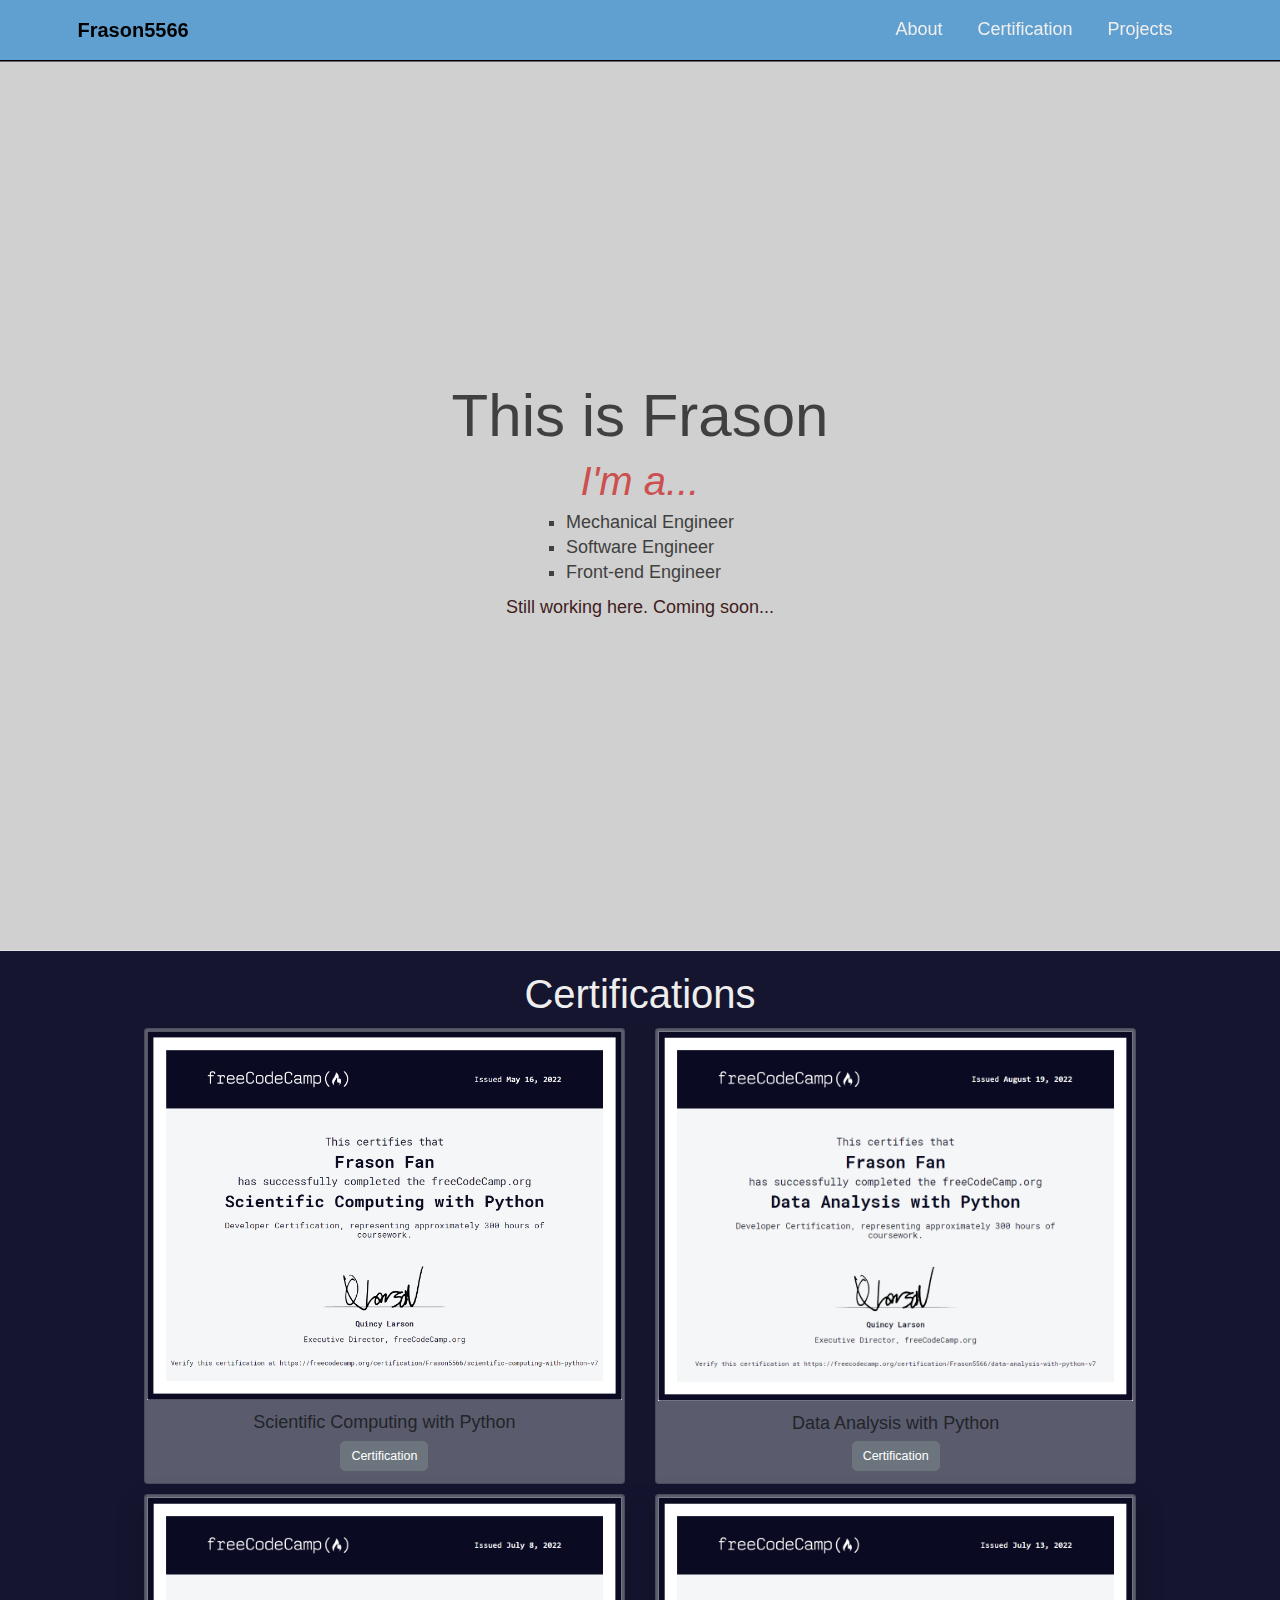
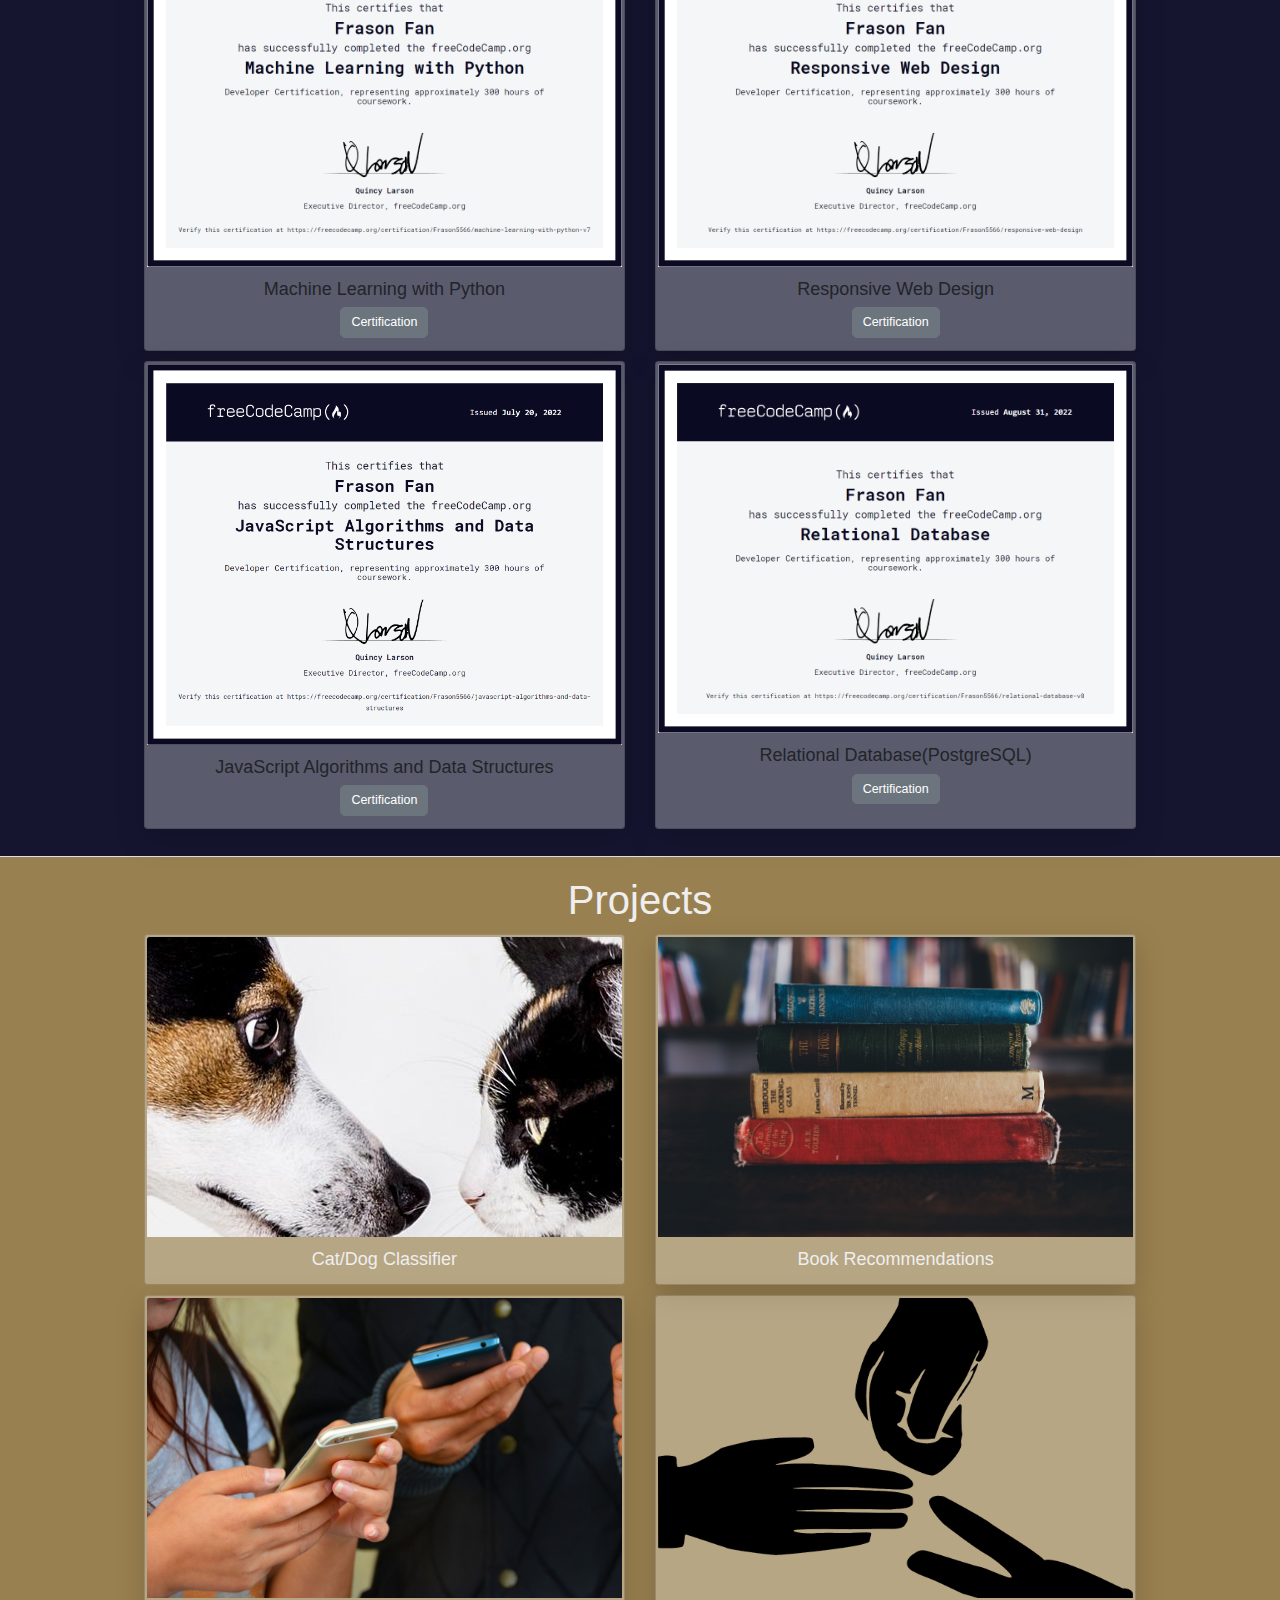
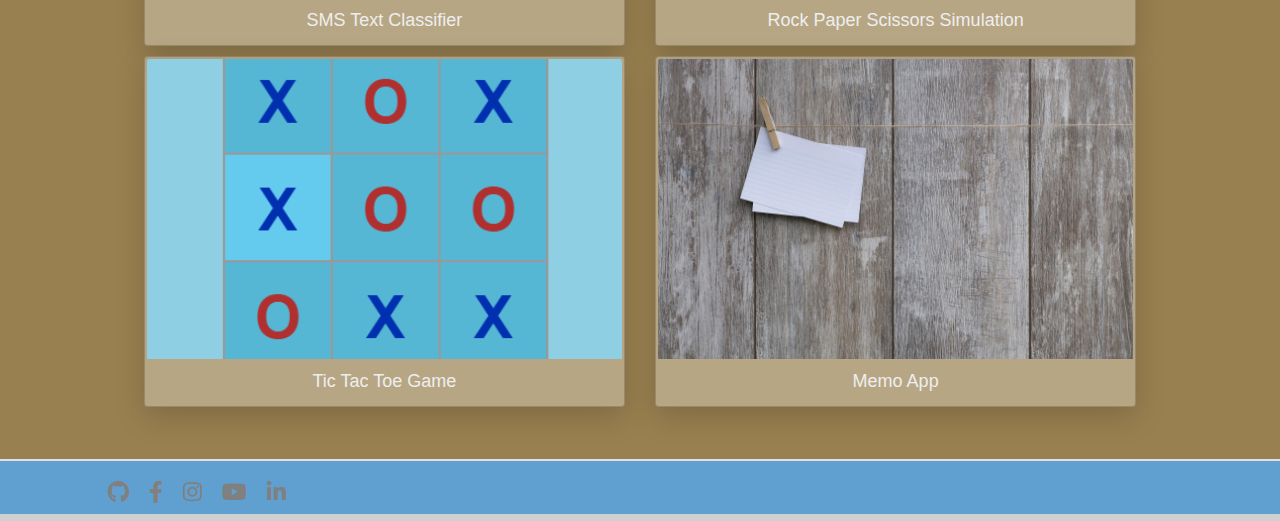
<file: index.html>
<!DOCTYPE html>
<html lang="en">

<head>
    <meta charset="utf-8">
    <title>Frason's Portfolio</title>
    <meta name="viewport" content="width=device-width, initial-scale=1.0">
    <link rel="stylesheet" href="https://cdn.jsdelivr.net/npm/bootstrap@5.2.0/dist/css/bootstrap.min.css">
    <link rel="stylesheet" href="https://fonts.googleapis.com/css?family=Anton%7CBaskervville%7CRaleway&display=swap">
    <link rel="stylesheet" href="https://use.fontawesome.com/releases/v5.8.2/css/all.css" />
    <link rel="stylesheet" href="Portfolio.css">


</head>

<body>
    <nav class="navbar navbar-expand-lg nav">
        <div class="container">
            <a href="" class="navbar-brand" id="nav-brand">Frason5566</a>
            <button class="navbar-toggler" type="button" data-bs-toggle="collapse"
                data-bs-target="#navbarSupportedContent">
                <span class="navbar-toggler-icon"></span>
            </button>
            <div class="collapse navbar-collapse" id="navbarSupportedContent">
                <ul class="navbar-nav ms-auto">
                    <li class="navbar-item"><a class="nav-link" href="#About">About</a></li>
                    <li class="navbar-item"><a class="nav-link" href="#Certi">Certification</a></li>
                    <li class="navbar-item"><a class="nav-link" href="#Project">Projects</a></li>
                </ul>
            </div>
        </div>
    </nav>
    <span id="About"></span>
    <div class="text-center justify-content-center align-items-center border-bottom" id="welcome-section">
        <h1>This is Frason</h1>
        <h2>I'm a...</h2>
        <ul id="personal">
            <li>Mechanical Engineer</li>
            <li>Software Engineer</li>
            <li>Front-end Engineer</li>
        </ul>
        <p>Still working here. Coming soon...</p>
    </div>

    <span id="Certi"></span>
    <div class="text-center justify-content-center align-items-center border-bottom" id="certification">
        <div class="container">
            <h2 class="title">Certifications</h2>
            <div class="certi-grid">
                <div class="card certi-tile" id="card">
                    <img class="card-img-top" src="img/SCP.png" alt="SCP">
                    <div class="card-body">
                        <p class="card-title">Scientific Computing with Python</p>
                        <a href="https://www.freecodecamp.org/certification/Frason5566/scientific-computing-with-python-v7"
                            class="btn btn-secondary btn-lg"
                            target="_blank"
                            rel="noreferrer noopener">
                            Certification
                        </a>
                    </div>
                </div>
                <div class="card certi-tile" id="card">
                    <img class="card-img-top" src="img/DAP.png" alt="SCP">
                    <div class="card-body">
                        <p class="card-title">Data Analysis with Python</p>
                        <a href="https://www.freecodecamp.org/certification/Frason5566/data-analysis-with-python-v7"
                            class="btn btn-secondary btn-lg"
                            target="_blank"
                            rel="noreferrer noopener">
                            Certification
                        </a>
                    </div>
                </div>
                <div class="card certi-tile shadow-lg" id="card">
                    <img class="card-img-top" src="img/MLP.png" alt="MLP">
                    <div class="card-body">
                        <p class="card-title">Machine Learning with Python</p>
                        <a href="https://www.freecodecamp.org/certification/Frason5566/machine-learning-with-python-v7"
                            class="btn btn-secondary btn-lg"
                            target="_blank"
                            rel="noreferrer noopener">
                            Certification
                        </a>
                    </div>
                </div>
                <div class="card certi-tile shadow-lg" id="card">
                    <img class="card-img-top" src="img/RWD.png" alt="RWD">
                    <div class="card-body">
                        <p class="card-title">Responsive Web Design</p>
                        <a href="https://www.freecodecamp.org/certification/Frason5566/responsive-web-design"
                            class="btn btn-secondary btn-lg"
                            target="_blank"
                            rel="noreferrer noopener">
                            Certification
                        </a>
                    </div>
                </div>
                <div class="card certi-tile shadow-lg" id="card">
                    <img class="card-img-top" src="img/JADS.png" alt="JADS">
                    <div class="card-body">
                        <p class="card-title">JavaScript Algorithms and Data Structures</p>
                        <a href="https://www.freecodecamp.org/certification/Frason5566/javascript-algorithms-and-data-structures"
                            class="btn btn-secondary btn-lg"
                            target="_blank"
                            rel="noreferrer noopener">
                            Certification
                        </a>
                    </div>
                </div>
                <div class="card certi-tile shadow-lg" id="card">
                    <img class="card-img-top" src="img/PSQL.png" alt="PSQL">
                    <div class="card-body">
                        <p class="card-title">Relational Database(PostgreSQL)</p>
                        <a href="https://www.freecodecamp.org/certification/Frason5566/relational-database-v8"
                            class="btn btn-secondary btn-lg"
                            target="_blank"
                            rel="noreferrer noopener">
                            Certification
                        </a>
                    </div>
                </div>
            </div>
        </div>
    </div>
    <span id="Project"></span>

    <div class="text-center justify-content-center align-items-center border-bottom" id="project">
        <div class="container">
            <h2 class="title">Projects</h2>
            <div class="project-grid">
                <div class="card project-tile" id="card">
                    <img class="card-img-top pimg" src="img/CatDog.png" alt="Cat/Dog Classifier">
                    <div class="card-body">
                        <a href="https://colab.research.google.com/drive/1wa_t8BavXwNy1SeLsmybuKyfJgcu_o56#scrollTo=4IH86Ux_u7TZ"
                            class="card-title"
                            id="project-title">
                            Cat/Dog Classifier
                        </a>
                    </div>
                </div>
                <div class="card project-tile shadow-lg" id="card">
                    <img class="pimg" src="img/book.jpg" alt="Book">
                    <div class="card-body "> 
                        <a href="https://colab.research.google.com/drive/176WcgLVPB1eyHtEZmwQhepsIKzHOB7fk?usp=sharing"
                            class="card-title"
                            id="project-title">
                            Book Recommendations
                        </a>
                        </div>
                </div>
                <div class="card project-tile shadow-lg" id="card">
                    <img class="card-img-top pimg" src="img/sms.png" alt="SMS">
                    <div class="card-body">
                        <a href="https://colab.research.google.com/drive/1xg88tjCd_zDCnmXdaKa_Y6tjzTEIkbmd?usp=sharing"
                            class="card-title"
                            id="project-title">
                            SMS Text Classifier
                        </a>
                    </div>
                </div>
                <div class="card project-tile shadow-lg" id="card">
                    <img class="card-img-top pimg" src="img/RPS.png" alt="RPS">
                    <div class="card-body">
                        <a href="https://replit.com/@frason5566/boilerplate-rock-paper-scissors#main.py"
                            class="card-title"
                            id="project-title">
                            Rock Paper Scissors Simulation
                        </a>
                    </div>
                </div>
                <div class="card project-tile shadow-lg" id="card">
                    <img class="card-img-top pimg" src="img/TTTG.png" alt="TTTG">
                    <div class="card-body">
                        <a href="TicApp/Tic.html"
                            class="card-title"
                            id="project-title">
                            Tic Tac Toe Game
                        </a>
                    </div>
                </div>
                <div class="card project-tile shadow-lg" id="card">
                    <img class="card-img-top pimg" src="img/MEMO.jpg" alt="MEMO">
                    <div class="card-body">
                        <a href="MemoApp/Memo.html"
                            class="card-title"
                            id="project-title">
                            Memo App
                        </a>
                    </div>
                </div>
            </div>
            <br />
        </div>
    </div>
    
    <footer class="p-4 border-top">
        <div class="container align-items-center justify-content-between d-flex">
            <ul id="links">
                <li id="icon-link">
                    <a href="https://github.com/frason5566">
                        <i class="fab fa-github"></i>
                    </a>
                </li>
                <li id="icon-link">
                    <a href="https://www.facebook.com/frason.5566">
                        <i class="fab fa-facebook-f"></i>
                    </a>
                </li>
                <li id="icon-link">
                    <a href="https://instagram.com/frason5566">
                        <i class="fab fa-instagram"></i>
                    </a>
                </li>
                <li id="icon-link">
                    <a id="profile-link" href="https://www.youtube.com/channel/UCW6bAfpQ-QLvrgNW3WsMBTQ"
                        target="_blank">
                        <i class="fab fa-youtube"></i>
                    </a>
                </li>
                <li id="icon-link">
                    <a href="https://www.linkedin.com/in/frason-fan-80b5a21b3/">
                        <i class="fab fa-linkedin-in"></i>
                    </a>
                </li>
            </ul>
            <span class="align-items-left"></span>
        </div>
    </footer>
    <!-- JavaScript Bundle with Popper -->
    <script src="https://cdn.jsdelivr.net/npm/bootstrap@5.2.0/dist/js/bootstrap.bundle.min.js"
        integrity="sha384-A3rJD856KowSb7dwlZdYEkO39Gagi7vIsF0jrRAoQmDKKtQBHUuLZ9AsSv4jD4Xa"
        crossorigin="anonymous"></script>
</body>

</html>
</file>
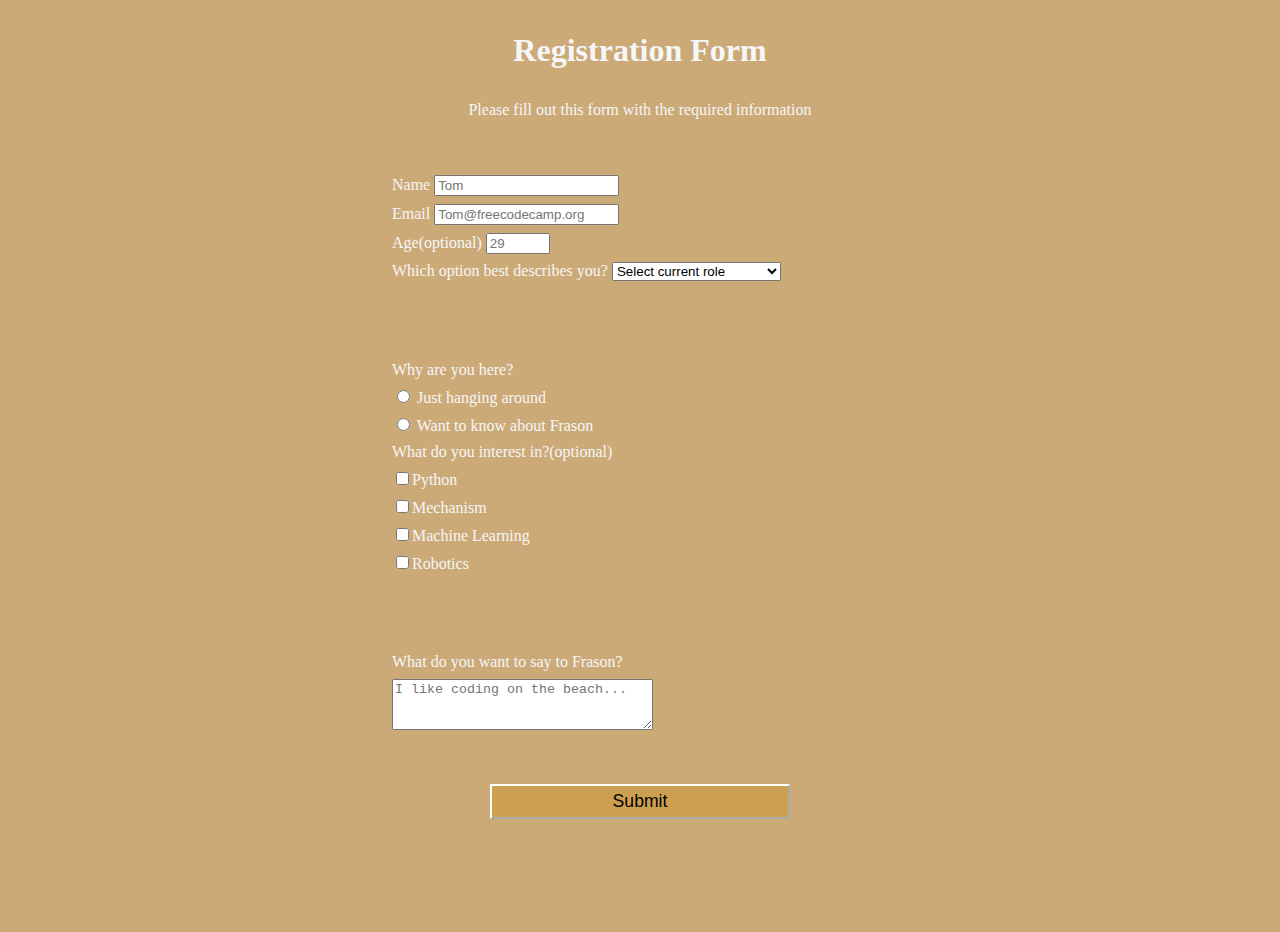
<file: PJ1-SurveyForm.html>
<!DOCTYPE html>
<html>
    <head>
        <title></title>
        <meta charset="utf-8">
        <link rel="stylesheet" href="PJ1-SurveyForm.css" />
    </head>
    <body>
        <h1 id="title">Registration Form</h1>
        <p id="description">Please fill out this form with the required information </p>
        <form id="survey-form" action="https://register-demo.freecodecamp.org">
            <fieldset>
                <label id="name-label">Name <input type="text" id="name" placeholder="Tom" required/></label>
                <label id="email-label">Email <input type="email" id="email" placeholder="Tom@freecodecamp.org" required/></label>
                <label id="number-label">Age(optional) <input type="number" id="number" min="13" max="120" placeholder="29" /></label>
                <label>Which option best describes you? 
                    <select id="dropdown">
                        <option value="">Select current role</option>
                        <option value="1">HR</option>
                        <option value="2">Friend</option>
                        <option value="3">Someone on the Internet</option>
                        <option value="4">Prefer not to say</option>
                        <option value="4">Other</option>
                    </select>
                </label>
            </fieldset>

            <fieldset>
                <label>Why are you here?</label>
                <label><input type="radio" name="account-type" class="dropdown" value="1"/> Just hanging around </label>
                <label><input type="radio" name="account-type" class="inline" value="2" /> Want to know about Frason </label>
                <label>What do you interest in?(optional) </label>
                <label><input type="checkbox" name="interest" value="1">Python </label>
                <label><input type="checkbox" name="interest" value="2">Mechanism </label>
                <label><input type="checkbox" name="interest" value="3">Machine Learning </label>
                <label><input type="checkbox" name="interest" value="4">Robotics </label>
            </fieldset>
            <fieldset>
                <label>What do you want to say to Frason?</label>
                <textarea rows="3" cols="30" placeholder="I like coding on the beach..." name="bio"></textarea>
            </fieldset>
            
            <input type="submit" id="submit">
        </form> 

    </body>
</html>
</file>
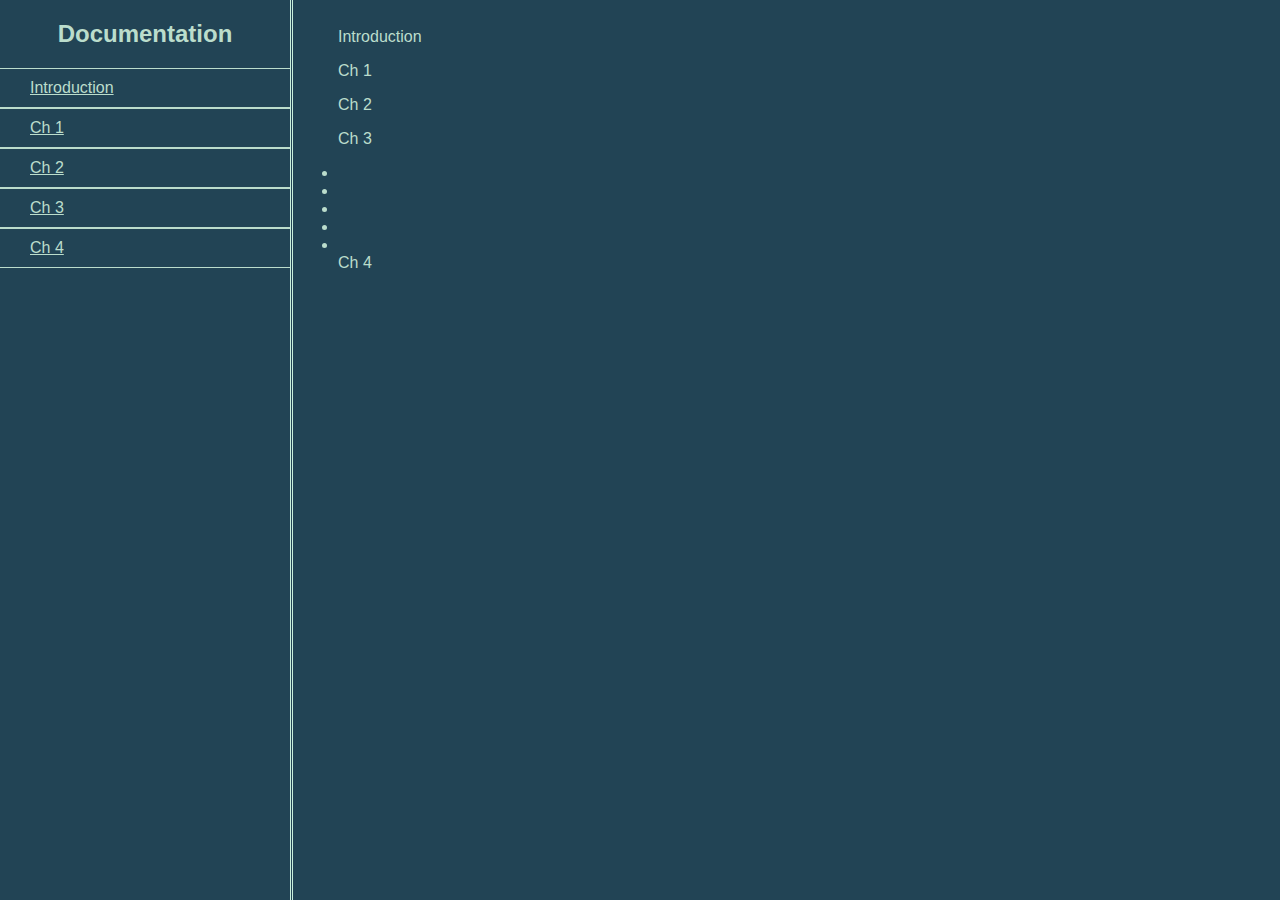
<file: PJ3-Technical.html>
<!DOCTYPE html>
<html>
    <head>
        <meta charset="utf-8">
        <title></title>
        <meta name="viewport" content="width=device-width, initial-scale=1">
        <link rel="stylesheet" href="PJ3-Technical.css">
    </head>
    <body>
        <nav id="navbar">
            <header>Documentation</header>
            <ul>
                <li><a class="nav-link" href="#Introduction">Introduction</a></li>
                <li><a class="nav-link" href="#Ch_1">Ch 1</a></li>
                <li><a class="nav-link" href="#Ch_2">Ch 2</a></li>
                <li><a class="nav-link" href="#Ch_3">Ch 3</a></li>
                <li><a class="nav-link" href="#Ch_4">Ch 4</a></li>
            </ul>
        </nav>
        <main id="main-doc">
            <section class="main-section" id="Introduction"> 
                <header>Introduction</header>  
                <p></p> 
                <p></p>
                <code></code>
            </section>
            <section class="main-section" id="Ch_1">
                <header>Ch 1</header>
                <p></p>
                <p></p>
                <code></code>

            </section>
            <section class="main-section" id="Ch_2">
                <header>Ch 2</header>
                <p></p>
                <p></p>
                <code></code>
            </section>
            <section class="main-section" id="Ch_3">
                <header>Ch 3</header>
                <p></p>
                <p></p>
                <code></code>
                <li></li>
                <li></li>
                <li></li>
                <li></li>
                <li></li>

            </section>
            <section class="main-section" id="Ch_4">
                <header>Ch 4</header>
                <p></p>
                <p></p>
                <code></code>
            </section>
            
            
        </main>
    </body>
</html>
</file>
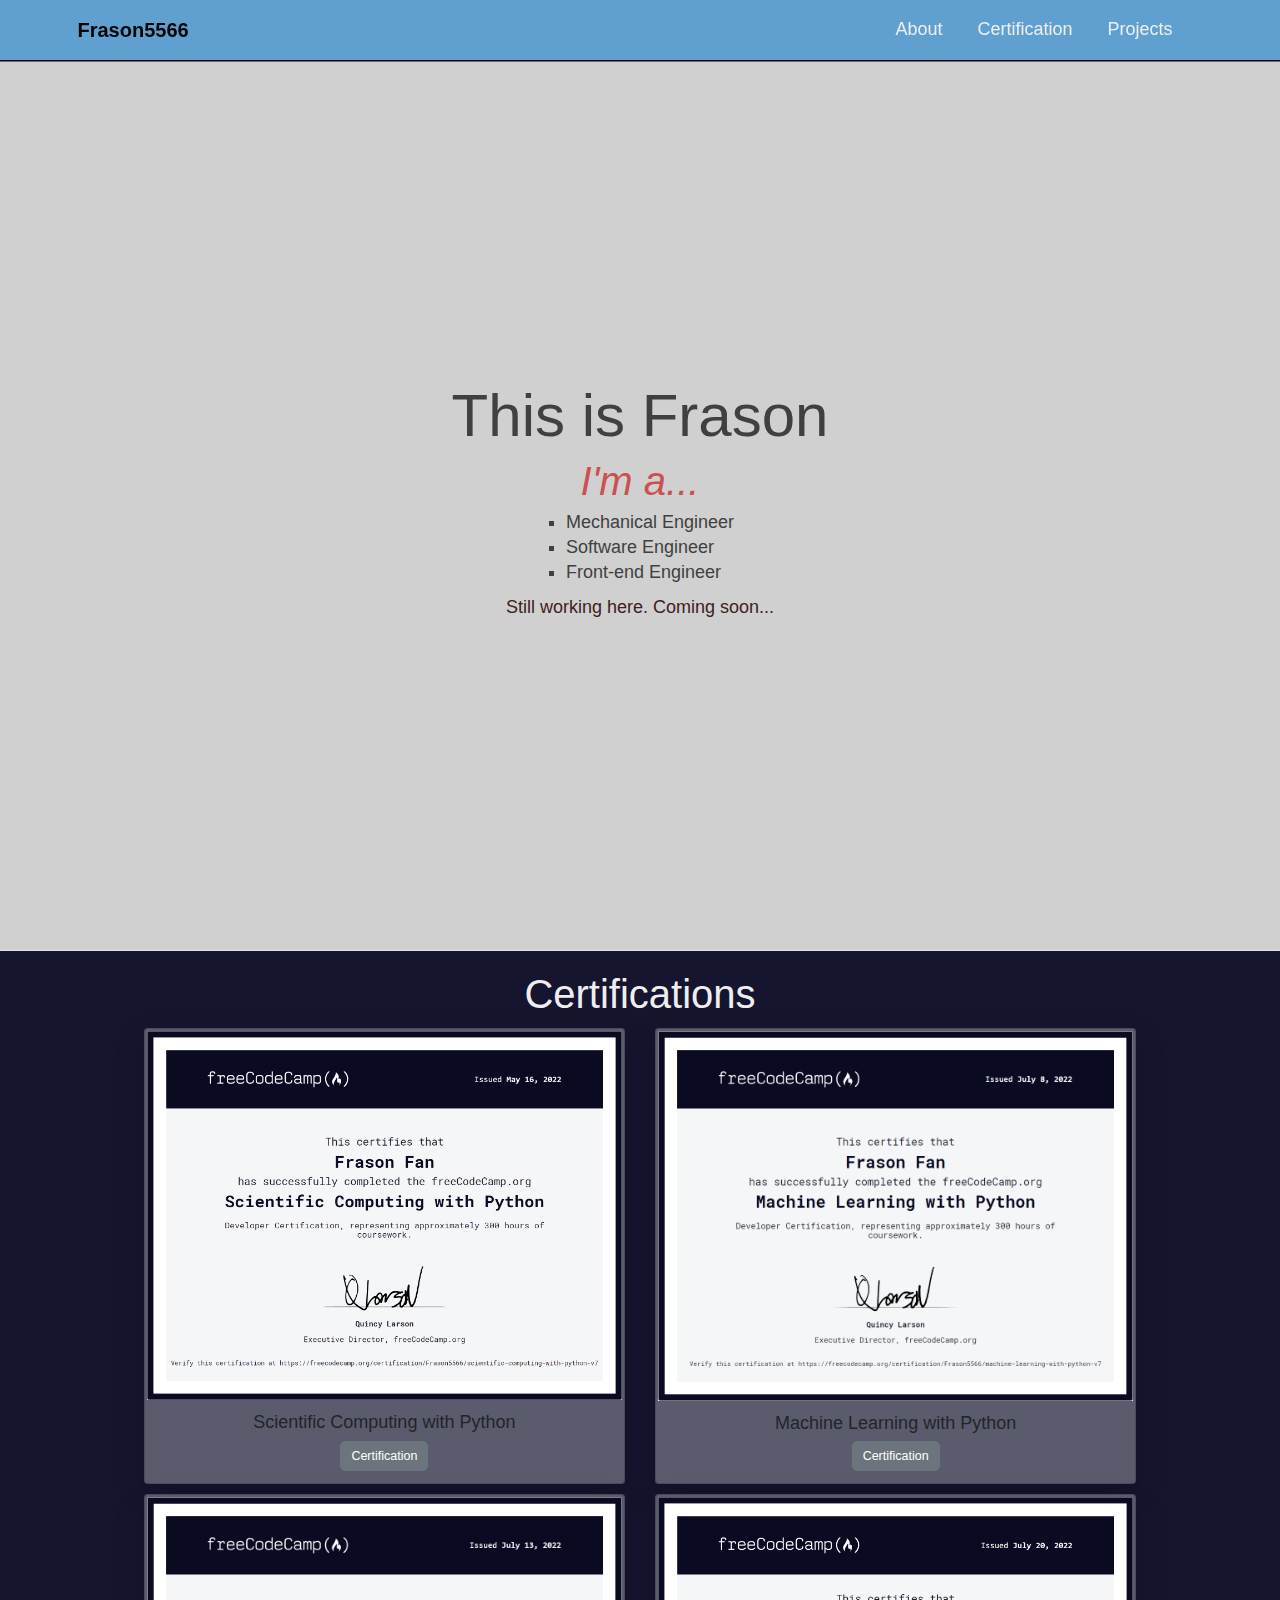
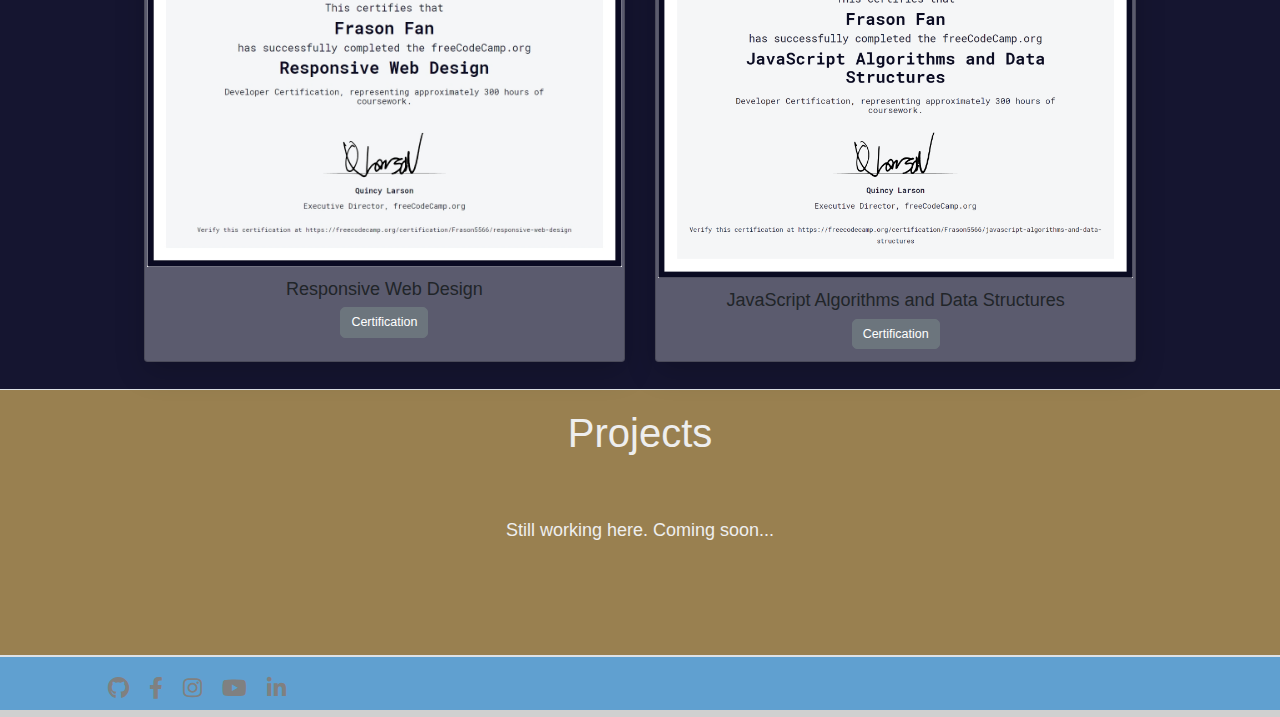
<file: Protfolio.html>
<!DOCTYPE html>
<html lang="en">

<head>
    <meta charset="utf-8">
    <title>Frason's Portfolio</title>
    <meta name="viewport" content="width=device-width, initial-scale=1.0">
    <link rel="stylesheet" href="https://cdn.jsdelivr.net/npm/bootstrap@5.2.0/dist/css/bootstrap.min.css">
    <link rel="stylesheet" href="https://fonts.googleapis.com/css?family=Anton%7CBaskervville%7CRaleway&display=swap">
    <link rel="stylesheet" href="https://use.fontawesome.com/releases/v5.8.2/css/all.css" />
    <link rel="stylesheet" href="Portfolio.css">

    
</head>

<body>
    <nav class="navbar navbar-expand-lg nav">
        <div class="container">
            <a href="" class="navbar-brand" id="nav-brand">Frason5566</a>
            <button class="navbar-toggler" type="button" data-bs-toggle="collapse"
                data-bs-target="#navbarSupportedContent">
                <span class="navbar-toggler-icon"></span>
            </button>
            <div class="collapse navbar-collapse" id="navbarSupportedContent">
                <ul class="navbar-nav ms-auto">
                    <li class="navbar-item"><a class="nav-link" href="#about">About</a></li>
                    <li class="navbar-item"><a class="nav-link" href="#certi">Certification</a></li>
                    <li class="navbar-item"><a class="nav-link" href="#project">Projects</a></li>
                </ul>
            </div>
        </div>
    </nav>
    <span id="about" style="margin-bottom: 60px;"> </span>
    <div class="text-center justify-content-center align-items-center border-bottom" id="welcome-section">
        <h1>This is Frason</h1>
        <h2>I'm a...</h2>
        <ul id="personal">
            <li>Mechanical Engineer</li>
            <li>Software Engineer</li>
            <li>Front-end Engineer</li>
        </ul>
        <p>Still working here. Coming soon...</p>
    </div>

    <span id="certi"></span>
    <div class="text-center justify-content-center align-items-center border-bottom" id="certification">
        <div class="container">
            <h2 class="title">Certifications</h2>
            <div class="certi-grid">
                <div class="card project-tile shadow-lg" id="card">
                    <img class="card-img-top" src="img/SCP.png" alt="SCP">
                    <div class="card-body">
                        <p class="card-title">Scientific Computing with Python</p>
                        <a href="https://www.freecodecamp.org/certification/Frason5566/scientific-computing-with-python-v7"
                            class="btn btn-secondary btn-lg">
                            Certification
                        </a>
                    </div>
                </div>
                <div class="card project-tile shadow-lg" id="card">
                    <img class="card-img-top" src="img/MLP.png" alt="MLP">
                    <div class="card-body">
                        <p class="card-title">Machine Learning with Python</p>
                        <a href="https://www.freecodecamp.org/certification/Frason5566/machine-learning-with-python-v7"
                            class="btn btn-secondary btn-lg">
                            Certification
                        </a>
                    </div>
                </div>
                <div class="card project-tile shadow-lg" id="card">
                    <img class="card-img-top" src="img/RWD.png" alt="RWD">
                    <div class="card-body">
                        <p class="card-title">Responsive Web Design</p>
                        <a href="https://www.freecodecamp.org/certification/Frason5566/responsive-web-design"
                            class="btn btn-secondary btn-lg">
                            Certification
                        </a>
                    </div>
                </div>
                <div class="card project-tile shadow-lg" id="card">
                    <img class="card-img-top" src="img/JADS.png" alt="JADS">
                    <div class="card-body">
                        <p class="card-title">JavaScript Algorithms and Data Structures</p>
                        <a href="https://www.freecodecamp.org/certification/Frason5566/javascript-algorithms-and-data-structures"
                            class="btn btn-secondary btn-lg">
                            Certification
                        </a>
                    </div>
                </div>
            </div>
        </div>
    </div>
    <span id="project"></span>

    <div class="text-center justify-content-center align-items-center border-bottom" id="project">
        <div class="container">
            <h2 class="title">Projects</h2>
            
            <br />
            <br />
            <p>Still working here. Coming soon...</p>
            <br />
            <br />
            <br />
        </div>
    </div>
    <footer class="p-4 border-top">
        <div class="container align-items-center justify-content-between d-flex">
            <ul id="links">
                <li id="icon-link">
                    <a href="https://github.com/frason5566">
                        <i class="fab fa-github"></i>
                    </a>
                </li>
                <li id="icon-link">
                    <a href="https://www.facebook.com/frason.5566">
                        <i class="fab fa-facebook-f"></i>
                    </a>
                </li>
                <li id="icon-link">
                    <a href="https://instagram.com/frason5566">
                        <i class="fab fa-instagram"></i>
                    </a>
                </li>
                <li id="icon-link">
                    <a id="profile-link" href="https://www.youtube.com/channel/UCW6bAfpQ-QLvrgNW3WsMBTQ"
                        target="_blank">
                        <i class="fab fa-youtube"></i>
                    </a>
                </li>
                <li id="icon-link">
                    <a href="https://www.linkedin.com/in/frason-fan-80b5a21b3/">
                        <i class="fab fa-linkedin-in"></i>
                    </a>
                </li>
            </ul>
            <span class="align-items-left"></span>
        </div>
    </footer>

    <!-- JavaScript Bundle with Popper -->
    <script src="https://cdn.jsdelivr.net/npm/bootstrap@5.2.0/dist/js/bootstrap.bundle.min.js"
        integrity="sha384-A3rJD856KowSb7dwlZdYEkO39Gagi7vIsF0jrRAoQmDKKtQBHUuLZ9AsSv4jD4Xa"
        crossorigin="anonymous"></script>
</body>

</html>
</file>
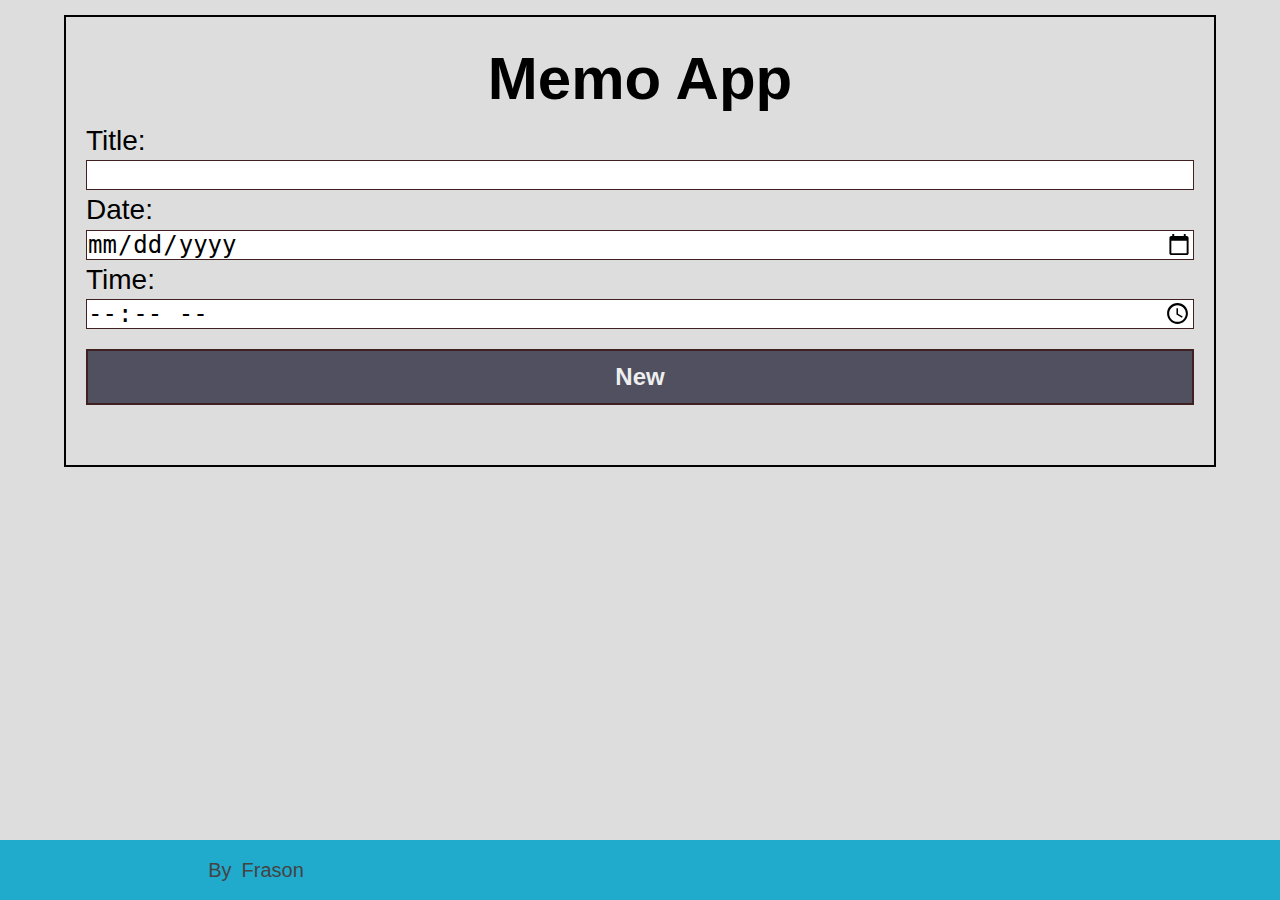
<file: MemoApp/Memo.html>
<!doctype html>
<html lang="en">

<head>
    <meta charset="utf-8" />
    <link rel="icon" href="/favicon.ico" />
    <meta name="viewport" content="width=device-width,initial-scale=1" />
    <meta name="theme-color" content="#000000" />
    <meta name="description" content="Web site created using create-react-app" />
    <link rel="manifest" href="/manifest.json" />
    <title>Memo App</title>
    <script defer="defer" src="memo.js"></script>
    <link href="memo.css" rel="stylesheet">
</head>

<body><noscript>You need to enable JavaScript to run this app.</noscript>
    <div id="root"></div>
</body>

</html>
</file>
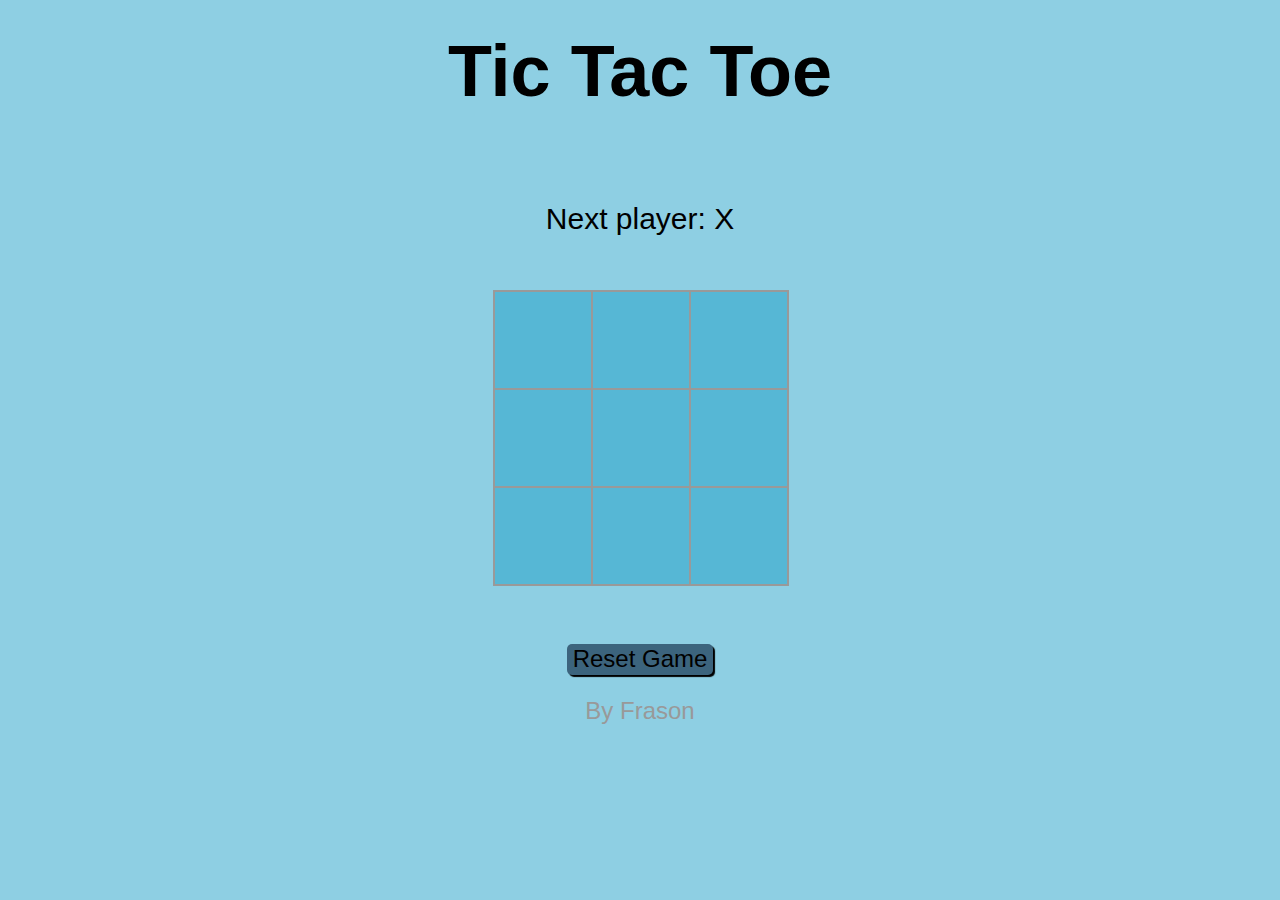
<file: TicApp/Tic.html>
<!doctype html>
<html lang="en">

<head>
    <meta charset="utf-8" />
    <link rel="icon" href="/favicon.ico" />
    <meta name="viewport" content="width=device-width,initial-scale=1" />
    <meta name="theme-color" content="#000000" />
    <meta name="description" content="Web site created using create-react-app" />
    <link rel="apple-touch-icon" href="/logo192.png" />
    <link rel="manifest" href="/manifest.json" />
    <title>Tic Tac Toe Game</title>
    <script defer="defer" src="Tic.js"></script>
    <link href="Tic.css" rel="stylesheet">
</head>

<body><noscript>You need to enable JavaScript to run this app.</noscript>
    <div id="root"></div>
</body>

</html>
</file>
<file: Portfolio.css>
/* Basic settings */
:root{
    --theme-1: #20aacc;
    --theme-2: #2044aa;
    --theme-3: #151530;
    --theme-4: #505060;
    --theme-5:#998050;
    --theme-6:#60A0D0;
    --text-1: #402020;
    --text-2: #404040;
    --text-3: #eeeeee;
    --text-4: #cc5050;
    --back: #d0d0d0;
}
*, *::before, *::after {
    box-sizing: inherit;
    border: 0;
    margin: 0;
    padding: 0;
}
html{
    font-size: 62.5%;
    box-sizing: border-box;
    scroll-behavior: smooth; 
    color: var(--text-3);
}

/* 1200px / 16px = 75em */
@media (max-width: 75em) {
    html {
      font-size: 60%;
    }
  }
  
  /* 980px / 16px = 61.25em */
  @media (max-width: 61.25em) {
    html {
      font-size: 58%;
    }
  }
  
  /* 460px / 16px = 28.75em */
  @media (max-width: 28.75em) {
    html {
      font-size: 55%;
    }
  }
/* Text */
/* h1, h2{
    font-family: 'Raleway',sans-serif;
    font-weight: 700;
    text-align: center;
} */
h1{
    font-size: 6rem;
}
h2{
    font-size: 4rem;
}


/* Body */
body{
    background-color: var(--back);
    margin: 0;
    line-height: 1.4;
    font-size: 1.8rem;
    font-family: 'Poppins', sans-serif;
}
img {
    display: block;
    width: 100%;
}
/* nav */
.nav{
    position: fixed;
    top: 0; 
    /* left: 0;  */
    width: 100%;
    /* height: 60px; */
    min-height: 60px;
    background-color: var(--theme-6);
    box-shadow: 0 1.5px rgb(0, 0, 0);
    z-index: 1;
}
#nav-brand{
    font-size: 2rem;
    font-weight: bold;
}
.nav-link{
    color: var(--text-3);
    margin: 0 25px 0 0;
}

/* welcome */
#welcome-section{
    background-color: var(--back);
    height: 99vh;
    margin-top: 60px;
    flex-direction: column;
    display: flex;
    font-family: sans-serif;
    color: var(--text-2);
}
#personal{
    list-style: square;
    justify-content: center;
    /* margin-left: 500px; */
}
#welcome-section ul{
    text-align: left;
}
#welcome-section h1{
    color: var(--text-2);
}
#welcome-section h2{
    color: var(--text-4);
    font-style: italic;
}
#welcome-section p{
    color: var(--text-1);
}

/* certification */
#certification{
    background-color: var(--theme-3);
    text-align: center;
    /* height: 94vh; */
    color: var(--text-3);;
    padding: 1vh 0 3vh 0;
}
.title{
    margin: 10px;
}

.certi-tile{
    background-color: rgba(255, 255, 255, 0.3);
    margin: 0 10px 0 10px;
    /* color: var(--text-3); */
}

.certi-grid{
    display: grid;
    grid-template-columns: repeat(auto-fit, minmax(420px, 1fr));
    max-width: 1920px;
    grid-gap: 1rem;
    width: 90%;
    margin: 0 auto ;
}
#card{
    padding: 2px;
}

/* project */
#Project, #Certi, #About{
    margin-top: 60px;
    height: 60px;
}
#project{
    background-color: var(--theme-5);
    text-align: center;
    color: var(--text-3);
    /* height: 94vh; */
    padding: 1vh 0 3vh 0;
}
#project .container a{
    color: var(--text-3);
}
.project-tile{
    background-color: rgba(255, 255, 255, 0.3);
    margin: 0 10px 0 10px;
    /* color: var(--text-3); */
}
.pimg{
    object-fit: cover;
    height: 300px;
}
/* height: 300px; */
.project-grid{
    display: grid;
    grid-template-columns: repeat(auto-fit, minmax(360px, 1fr));
    max-width: 1920px;
    grid-gap: 1rem;
    width: 90%;
    margin: 0 auto ;
}
#project-title{
    text-decoration: none;
    padding: 5px 8px;
    border-radius: 5px;
}

#project-title:hover{
    background-color: var(--text-2);
    transition: 0.3s ease-out;
}

/* footer */
footer{
    height: 6vh;
    background-color: var(--theme-6);
    color: var(--text-1);
}
footer > div > ul{
    display: flex;
    list-style: none;
}
#icon-link{
    margin: 2px 10px;
    color: var(--text-1);
}
#icon-link a{
    font-size: 2.2rem;
    text-decoration: none;
    color: gray;
}
#icon-link a:hover{
    color: white;
    border-bottom: 1px solid white;
}
</file>
<file: PJ1-SurveyForm.css>
body {
    width: 100%;
    height: 100vh;
    margin: 0;
    background-color: #ccaa77;
    color: #f5f6f7;
    font-family: Tahoma;
    font-size: 16px;
}

h1, p {
    margin: 1em auto;
    text-align: center;
}

form {
    width: 60vw;
    max-width: 500px;
    min-width: 300px;
    margin: 0 auto;
    padding-bottom: 2em;
}

fieldset {
    border: none;
    padding: 2rem 0;
}

label {
    display: block;
    margin: 0.5rem 0;
}

input[type="submit"] {
    display: block;
    width: 60%;
    margin: 1em auto;
    height: 2em;
    font-size: 1.1rem;
    background-color: #cca050;
    border-color: white;
    min-width: 300px;
    
}
</file>
<file: PJ3-Technical.css>
body{
    display: block;
    flex-direction: column;
    font-family: 'Open Sans', Arial, sans-serif;
    background-color: #224455;

}

main{
    display: block;
}
#navbar{
    position: fixed;
    min-width: 290px;
    top: 0;
    left: 0;
    width: 350;
    height: 100%;
    background-color: #224455;
    color: #bbddcc;
    border-right: rgb(200, 240, 220) double ;
}
#navbar header{
    font-weight: bold;
    font-size: 24px;
    margin: 20px;
    text-align: center;
}
#navbar ul{
    height: 88%;
    padding: 0;
    overflow-y: auto;
    overflow-x: hidden;
}
ul{
    display: block;
    list-style: disc;
    padding-inline-start: 30px;
}
#navbar li{
    border-top: 1px solid;
    border-bottom: 1px solid;
    list-style: none;
    width: 100%;
    position: relative;

}
#navbar a{
    display: block;
    padding: 10px 30px;
    cursor: pointer;
}
.nav-link{
    color: #bbddcc;
}
#main-doc{
    position: absolute;
    margin-left: 310px;
    padding: 20px;
    color: #bbddcc;
}
section{
    display: block;
}



@media(max-width: 768px){

}
</file>
<file: MemoApp/memo.css>
body{-webkit-font-smoothing:antialiased;-moz-osx-font-smoothing:grayscale;font-family:-apple-system,BlinkMacSystemFont,Segoe UI,Roboto,Oxygen,Ubuntu,Cantarell,Fira Sans,Droid Sans,Helvetica Neue,sans-serif}code{font-family:source-code-pro,Menlo,Monaco,Consolas,Courier New,monospace}:root{--theme-1:#20aacc;--theme-2:#2044aa;--theme-3:#992550;--theme-4:#505060;--text-1:#402020;--text-2:#707070;--text-3:#444;--text-4:#eee;--back:#ddd}*,:after,:before{border:0;box-sizing:inherit;margin:0;padding:0}html{box-sizing:border-box;font-size:62.5%;scroll-behavior:smooth}@media (max-width:75em){html{font-size:60%}}@media (max-width:61.25em){html{font-size:58%}}@media (max-width:28.75em){html{font-size:55%}}h1,h2{font-family:Raleway,sans-serif;font-weight:700;text-align:center}h1{font-size:6rem}h2{font-size:4rem}#welcome-section h2{color:#eee;color:var(--text-4);font-style:italic}p{font-size:2.8rem}#dark{color:#eee;color:var(--text-4)}#dark,body{background-color:#ddd;background-color:var(--back)}body{font-family:Poppins,sans-serif;font-size:1.8rem;line-height:1.4;margin:0}img{display:block}.main,img{width:100%}.main{background-color:#ddd;background-color:var(--back);border:0;margin:0}.app{border:2px solid #000;margin:15px 5% 12vh;padding:20px}input{border:1px solid #402020;border:1px solid var(--text-1);height:30px}.add,input{font-size:2.4rem;width:100%}.add{background-color:#505060;background-color:var(--theme-4);border:2px solid #402020;border:2px solid var(--text-1);color:#eee;color:var(--text-4);font-weight:700;margin-top:20px;padding:12px}.list{padding:20px}.item{align-items:center;border-bottom:1px solid #444;border-bottom:1px solid var(--text-3);display:flex;justify-content:space-between;margin-bottom:10px;padding-bottom:5px;width:100%}.remove{background-color:#992550;border:0;color:#eee;color:var(--text-4);padding:5px}.footer{background-color:#20aacc;background-color:var(--theme-1);bottom:0;display:flex;font-size:2rem;height:10vh;justify-content:center;left:0;max-height:60px;position:fixed;width:100%}.footer .spacer{width:60vw}.footer .author{display:flex}.footer .author,.footer .author a{align-self:center;color:#444;color:var(--text-3);justify-content:center}.footer .author a{font-weight:400;margin-left:1rem;text-decoration:none}.footer button{align-self:center;background-color:#444;background-color:var(--text-3);border-radius:5px;box-shadow:2px 2px #000;color:#999;font-size:2rem;height:-webkit-fit-content;height:-moz-fit-content;height:fit-content;padding:5px}.footer button:hover{color:#fff}.footer button:active{box-shadow:none;color:#fff;margin-top:2px;padding-bottom:3px}
/*# sourceMappingURL=main.05b08a91.css.map*/
</file>
<file: TicApp/Tic.css>
body{-webkit-font-smoothing:antialiased;-moz-osx-font-smoothing:grayscale;font-family:-apple-system,BlinkMacSystemFont,Segoe UI,Roboto,Oxygen,Ubuntu,Cantarell,Fira Sans,Droid Sans,Helvetica Neue,sans-serif;margin:0}code{font-family:source-code-pro,Menlo,Monaco,Consolas,Courier New,monospace}#root{justify-content:right}body{background-color:rgba(30,160,200,.5);font:30px Century Gothic,Futura,sans-serif}.title{font-size:72px;font-weight:700;margin-top:30px}.status,.title{align-self:center;text-align:center}.status{margin-top:10vh}.game{align-items:center;display:flex;height:45vh;justify-content:center}.court{align-self:center;margin:0}.game-board{display:flex;flex-direction:column;justify-items:center}.board-row{margin:0;width:-webkit-fit-content;width:-moz-fit-content;width:fit-content}#X{color:#0030b0}#O{color:#b03030}.square{background-color:rgba(30,160,200,.5);border:2px solid #999;float:left;font-size:54px;font-weight:700;height:100px;line-height:100px;margin-right:-2px;margin-top:-2px;padding:0;text-align:center;width:100px}.square:hover{background-color:rgba(60,200,250,.5)}.square:focus{outline:none}.reset{align-items:center;display:flex;height:36px;justify-content:center;margin-bottom:20px}.reset button{background-color:#3c647d;border:none;border-radius:5px;box-shadow:2px 2px 1px #000;font-size:24px;padding-bottom:2px}.reset button:hover{color:#fff}.reset button:active{box-shadow:none;color:#fff;padding-bottom:none;padding-top:2px}.author{align-self:center;color:#999;font-size:24px;text-align:center}.author a{color:#999;text-decoration:none}
/*# sourceMappingURL=main.89fb15d6.css.map*/
</file>
